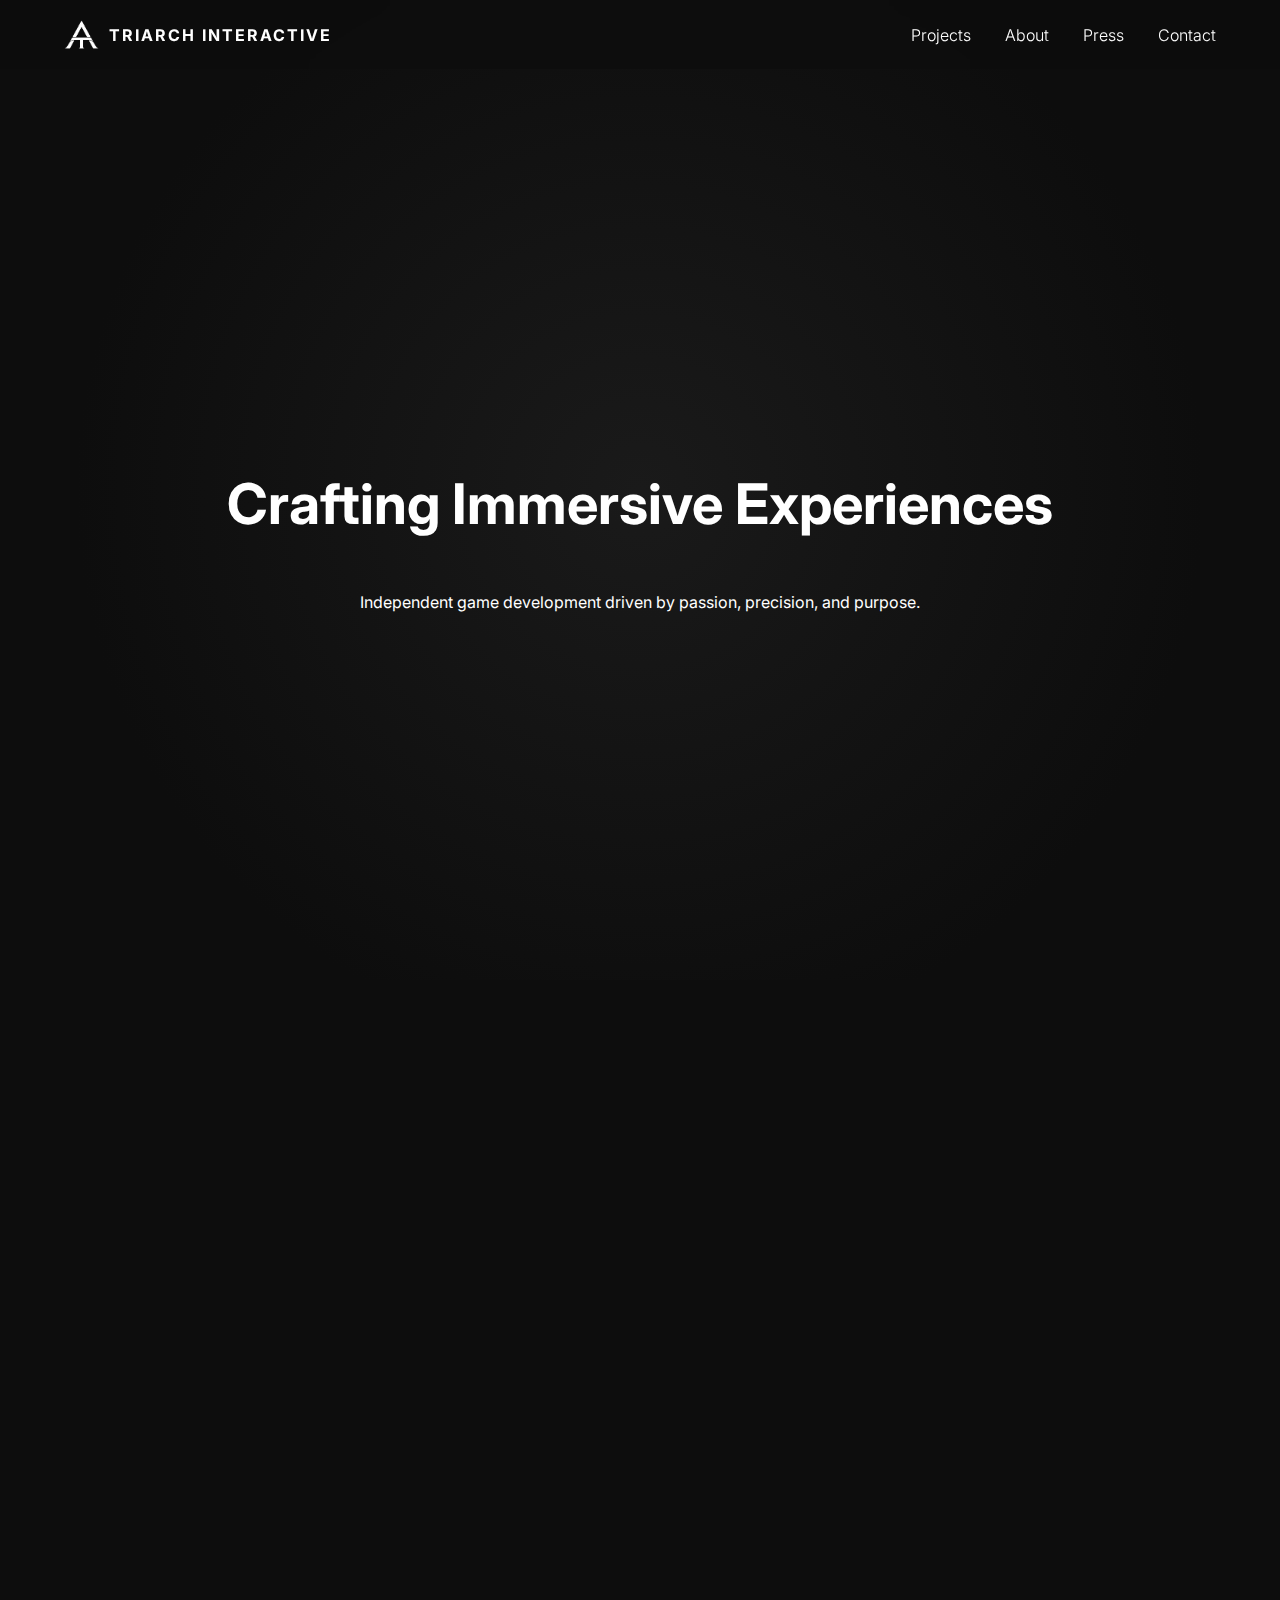
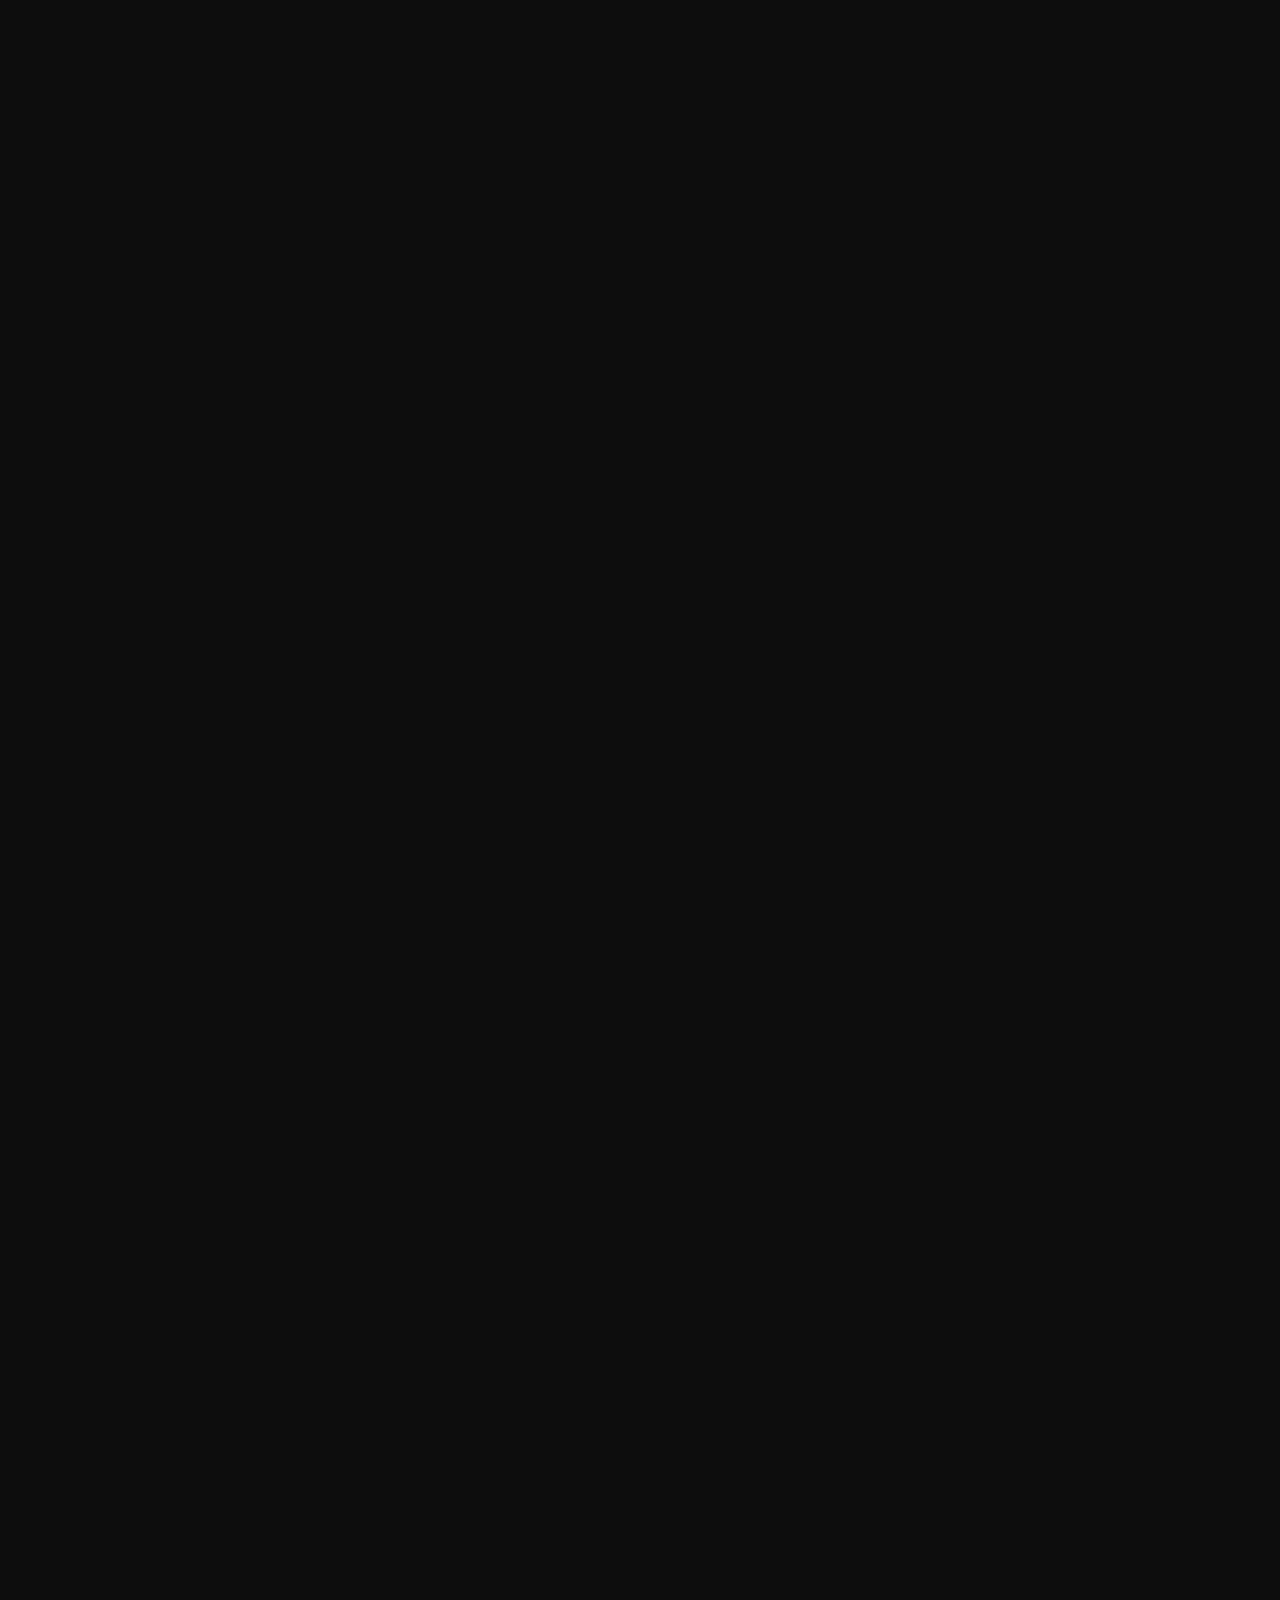
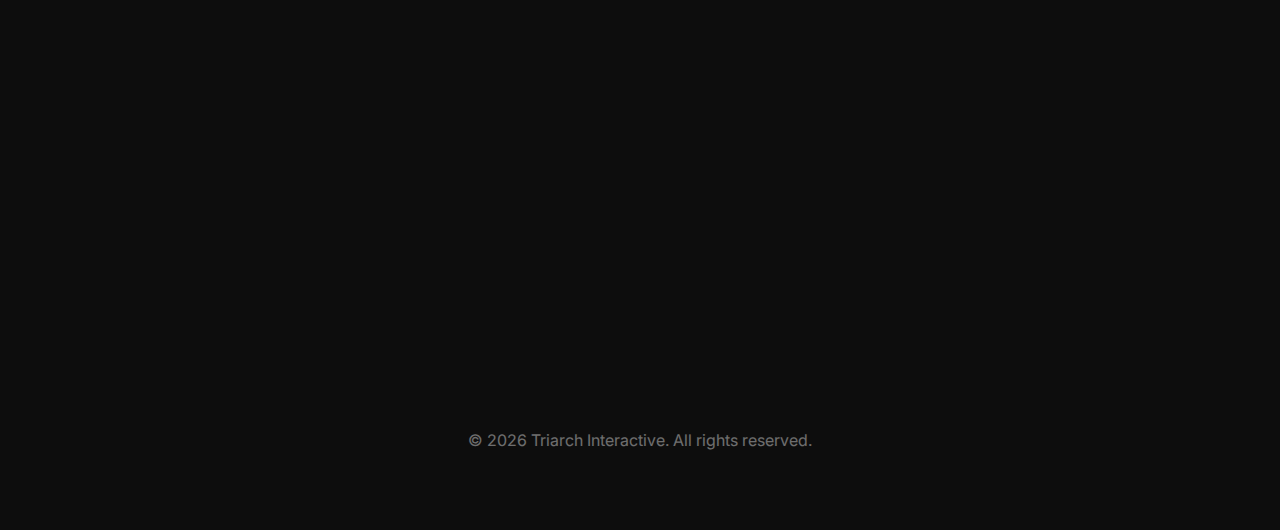
<file: index.html>
<!DOCTYPE html>
<html lang="en">
<head>
<meta charset="UTF-8">
<meta name="viewport" content="width=device-width, initial-scale=1.0">
<title>Triarch Interactive</title>

<link rel="icon" type="image/png" href="assets/companylogo.png">
<link rel="stylesheet" href="style.css">
<link href="https://fonts.googleapis.com/css2?family=Inter:wght@300;500;700&display=swap" rel="stylesheet">
</head>

<body>

<div class="progress-bar"></div>

<header>
    <div class="logo-container">
        <img src="assets/companylogo.png" class="logo-img">
        <div class="logo-text">TRIARCH INTERACTIVE</div>
    </div>

    <nav>
        <a href="#projects">Projects</a>
        <a href="#about">About</a>
        <a href="#press">Press</a>
        <a href="#contact">Contact</a>
    </nav>
</header>

<section class="hero">
    <h1>Crafting Immersive Experiences</h1>
    <p>Independent game development driven by passion, precision, and purpose.</p>
</section>

<section id="projects" class="section reveal">
    <h2>Our Projects</h2>
    <p class="section-subtext">
        These are our released titles. Many more projects are currently in development — stay tuned.
    </p>

    <div class="projects-grid">

        <div class="project-card">

    <!-- FOTOĞRAF LINK -->
    <a href="https://keepitcontained.net" target="_blank" class="project-image">
        <img src="assets/games/keepitcontained.png" alt="Keep It Contained">
    </a>

    <!-- BİLGİ & BUTON -->
    <div class="project-info">
        <h3>Keep It Contained</h3>

        <a href="https://store.steampowered.com/app/4251090/Keep_It_Contained/" 
           target="_blank" 
           class="btn">
            Purchase & Download
        </a>
    </div>

</div>


    </div>
</section>

<section id="about" class="section reveal">
    <h2>About Us</h2>

    <p>
    We are an independent game studio driven by a genuine passion for games. Our goal is simple: to create the kinds of games we love to play ourselves.
    </p>

    <p>
    We focus on strong core mechanics, thoughtful design, and meaningful player experiences. Rather than following trends, we aim to build games with character, clarity, and care.
    </p>

    <p>
    As an indie team, we value creativity, iteration, and hands-on development, believing that great games come from small teams with a clear vision and a lot of passion.
    </p>
</section>

<section id="press" class="section reveal">
    <h2>Press</h2>

    <p class="section-subtext">
        Press kit and media assets will be available soon.
    </p>

    <div class="press-box">
        <h3>Press Kit</h3>
        <p>
            Official logos, screenshots, trailers and press materials 
            will be shared here.
        </p>

        <button class="btn disabled-btn">
            Coming Soon
        </button>
    </div>
</section>

<section id="contact" class="section reveal">
    <h2>Contact</h2>

    <div class="contact-grid">

        <!-- SOCIALS -->
        <div class="contact-box">
    <h3>Our Socials</h3>

    <div class="social-grid">

        <a href="https://www.instagram.com/triarchinteractive/" class="social-link" target="_blank">
            <img src="assets/icons/instagram.png" alt="Instagram">
            <span>Instagram</span>
        </a>

        <a href="https://www.linkedin.com/company/triarch-interactive/" class="social-link" target="_blank">
            <img src="assets/icons/linkedin.png" alt="LinkedIn">
            <span>LinkedIn</span>
        </a>

        <a href="https://tiktok.com/@triarchinteractive" class="social-link" target="_blank">
            <img src="assets/icons/tiktok.png" alt="TikTok">
            <span>TikTok</span>
        </a>

        <a href="https://store.steampowered.com/publisher/triarchinteractive" class="social-link" target="_blank">
            <img src="assets/icons/steam.png" alt="Steam">
            <span>Steam</span>
        </a>

        <a href="https://x.com/TriarchInt" class="social-link" target="_blank">
            <img src="assets/icons/x.png" alt="X">
            <span>X</span>
        </a>

        <a href="https://www.reddit.com/r/TriarchInteractive/" class="social-link" target="_blank">
            <img src="assets/icons/reddit.png" alt="Reddit">
            <span>Reddit</span>
        </a>

        <a href="https://www.youtube.com/@TriarchInteractive" class="social-link" target="_blank">
            <img src="assets/icons/youtube.png" alt="YouTube">
            <span>YouTube</span>
        </a>

        <!-- İleride Discord eklersin -->
        <!--
        <a href="#" class="social-link" target="_blank">
            <img src="assets/icons/discord.png" alt="Discord">
            <span>Discord</span>
        </a>
        -->

    </div>
</div>


        <!-- CONTACT US -->
        <div class="contact-box">
            <h3>Contact Us</h3>

            <p>
                For business inquiries, collaborations, or press requests,
                feel free to reach out to us.
            </p>

            <a href="mailto:triarchinteractive@gmail.com" class="contact-email">
                triarchinteractive@gmail.com
            </a>
        </div>

    </div>
</section>


<footer>
© 2026 Triarch Interactive. All rights reserved.
</footer>

<script src="js/main.js"></script>


</body>
</html>
</file>
<file: style.css>
html {
    scroll-behavior: smooth;
}

body {
    margin:0;
    background:#0d0d0d;
    color:white;
    font-family:'Inter', sans-serif;
    overflow-x:hidden;
}

/* Progress Bar */

.progress-bar {
    position:fixed;
    top:0;
    left:0;
    height:3px;
    width:0%;
    background:white;
    z-index:9999;
}

/* Header */

header {
    padding:20px 5%;
    width:100%;
    box-sizing:border-box;
    display:flex;
    justify-content:space-between;
    align-items:center;
    position:fixed;
    background:rgba(13,13,13,0.85);
    backdrop-filter: blur(12px);
    z-index:1000;
}

.logo-container {
    display:flex;
    align-items:center;
    gap:10px;
}

.logo-img {
    width:35px;
}

.logo-text {
    font-weight:700;
    letter-spacing:2px;
}

nav a {
    color:white;
    text-decoration:none;
    margin-left:30px;
    font-weight:300;
    position:relative;
}

nav a::after {
    content:"";
    position:absolute;
    width:0%;
    height:1px;
    bottom:-5px;
    left:0;
    background:white;
    transition:0.3s;
}

nav a:hover::after {
    width:100%;
}

/* Hero */

.hero {
    height:100vh;
    display:flex;
    flex-direction:column;
    justify-content:center;
    align-items:center;
    text-align:center;
    padding-top:80px;
    background: radial-gradient(circle at center, #1a1a1a 0%, #0d0d0d 70%);
}

.hero h1 {
    font-size:3.5rem;
}

/* Sections */

.section {
    padding:120px 10%;
    max-width:1200px;
    margin:auto;
}

.section-subtext {
    opacity:0.6;
    margin-top:10px;
}


.overlay {
    position: absolute;
    bottom: 0;
    left: 0;
    width: 100%;
    padding: 20px;
    background: linear-gradient(to top, rgba(0,0,0,0.8), transparent);
    color: white;
    text-align: center;
    opacity: 0;
    transition: opacity 0.3s ease;
    font-weight: 500;
}

.btn {
    display:inline-block;
    margin-top:15px;
    padding:10px 20px;
    background:white;
    color:black;
    text-decoration:none;
    font-weight:500;
    transition:0.3s;
}

.btn:hover {
    background:#ccc;
}

/* Reveal */

.reveal {
    opacity:0;
    transform:translateX(-60px);
    transition: all 1.2s ease;
}

.reveal.active {
    opacity:1;
    transform:translateX(0);
}

footer {
    text-align:center;
    padding:80px;
    opacity:0.4;
}

.projects-grid {
    display: grid;
    grid-template-columns: repeat(3, 1fr);
    gap: 40px;
    margin-top: 60px;
}
.project-card {
    border-radius:16px;
}

.project-image {
    display:block;
    overflow:hidden;
    border-radius:16px;
}

.project-image img {
    width:100%;
    display:block;
    transition: transform 0.5s ease;
}

/* SADECE FOTO ZOOM */
.project-image:hover img {
    transform: scale(1.08);
}

.project-info {
    margin-top: 15px;
    text-align: center;
}

.project-info h3 {
    margin-bottom: 15px;
    font-weight: 600;
}

@media (max-width: 900px) {
    .projects-grid {
        grid-template-columns: repeat(2, 1fr);
    }
}

@media (max-width: 600px) {
    .projects-grid {
        grid-template-columns: 1fr;
    }
}

.press-box {
    margin-top:40px;
    padding:40px;
    background:#1a1a1a;
    border-radius:16px;
    text-align:center;
}

.disabled-btn {
    background:#333;
    color:#777;
    cursor:not-allowed;
}

.contact-grid {
    display:grid;
    grid-template-columns: 1fr 1fr;
    gap:60px;
    margin-top:50px;
}

.contact-box {
    background:#1a1a1a;
    padding:40px;
    border-radius:16px;
}

.contact-link {
    display:block;
    margin-top:15px;
    text-decoration:none;
    color:white;
    transition:0.3s;
}

.contact-link:hover {
    opacity:0.6;
}

.contact-email {
    display:inline-block;
    margin-top:20px;
    color:white;
    font-weight:600;
    text-decoration:none;
    transition:0.3s;
}

.contact-email:hover {
    opacity:0.6;
}

@media (max-width: 768px) {

    header {
        flex-direction:column;
        align-items:flex-start;
        gap:15px;
    }

    nav {
        display:flex;
        flex-wrap:wrap;
        gap:20px;
    }

    nav a {
        margin-left:0;
    }

    .contact-grid {
        grid-template-columns: 1fr;
    }

}
.social-grid {
    display: grid;
    grid-template-columns: repeat(2, 1fr); /* 2 sütun */
    gap: 16px 24px;
    margin-top: 20px;
}

.social-link {
    display: flex;
    align-items: center;
    gap: 12px;
    text-decoration: none;
    color: white;
    font-weight: 500;
    transition: 0.3s ease;
}

.social-link img {
    width: 22px;
    height: 22px;
    object-fit: contain;
}

.social-link:hover {
    transform: translateX(4px);
    opacity: 0.8;
}
</file>
